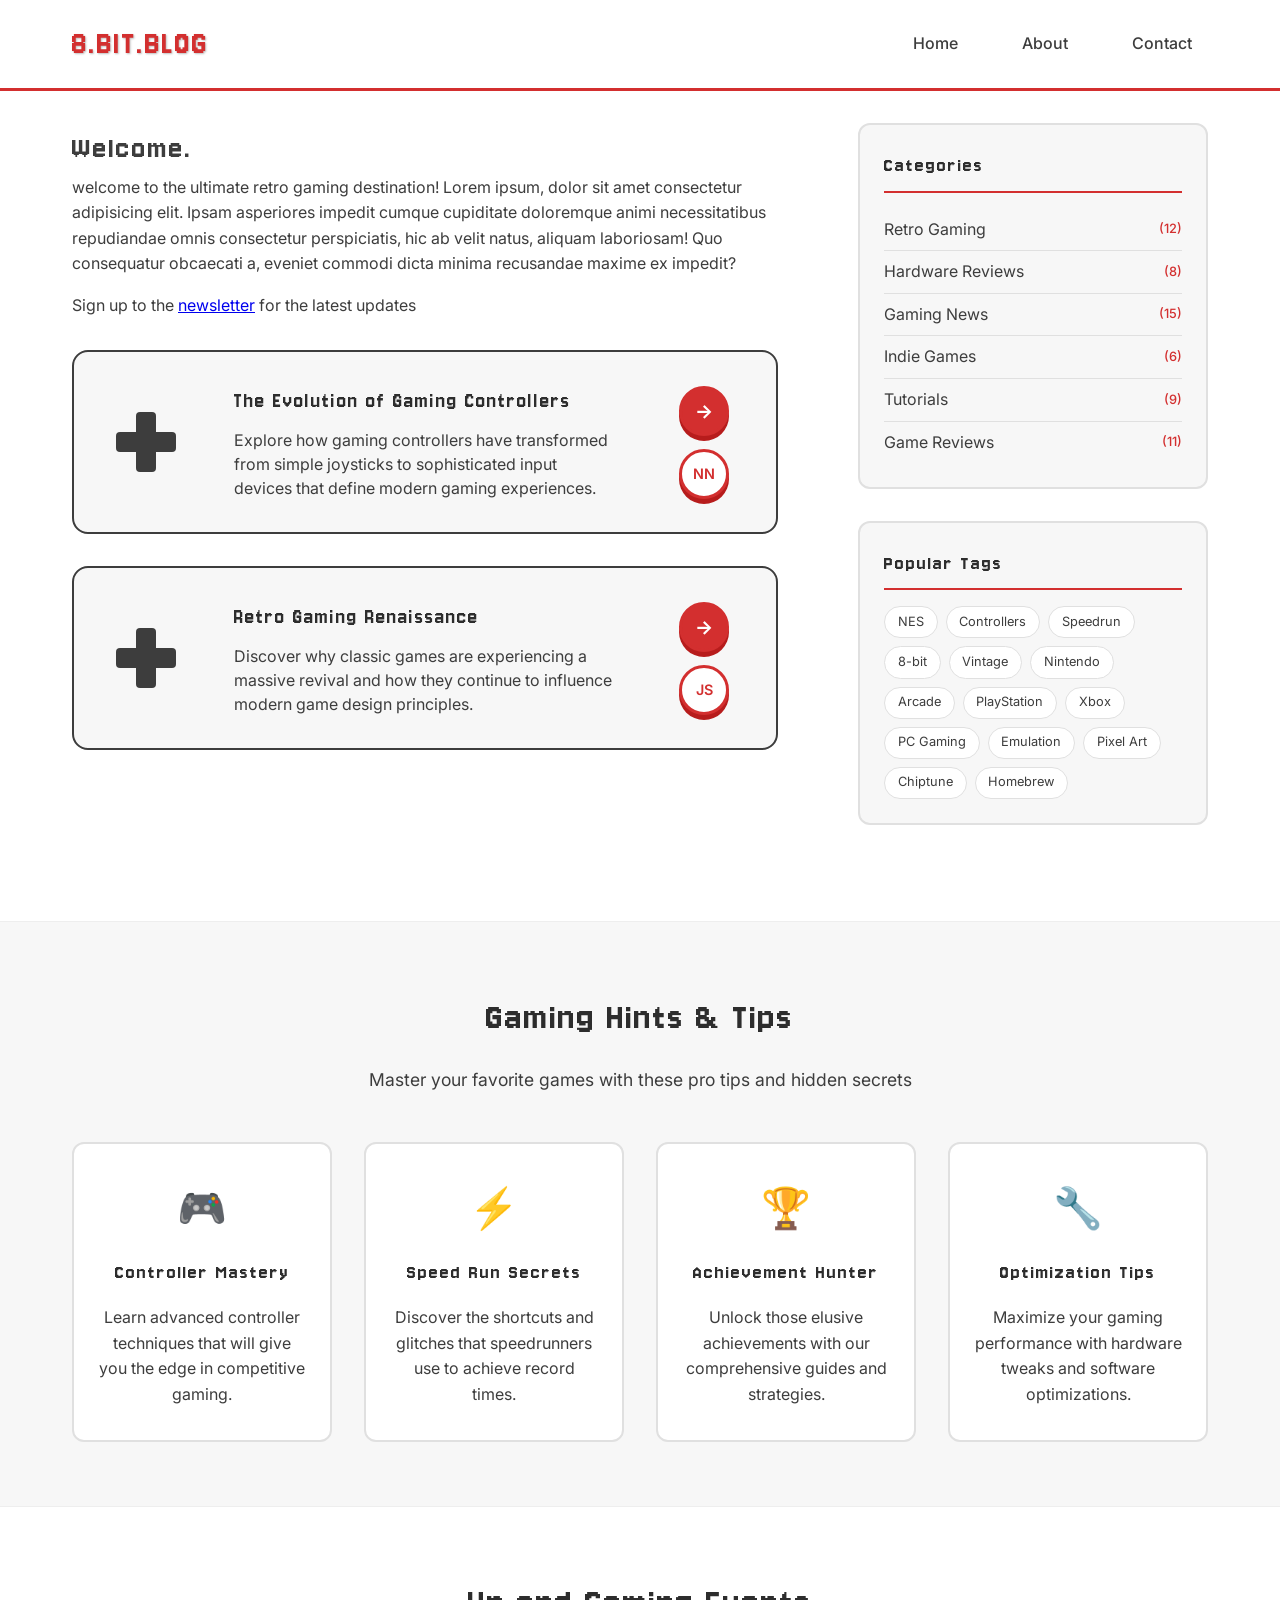
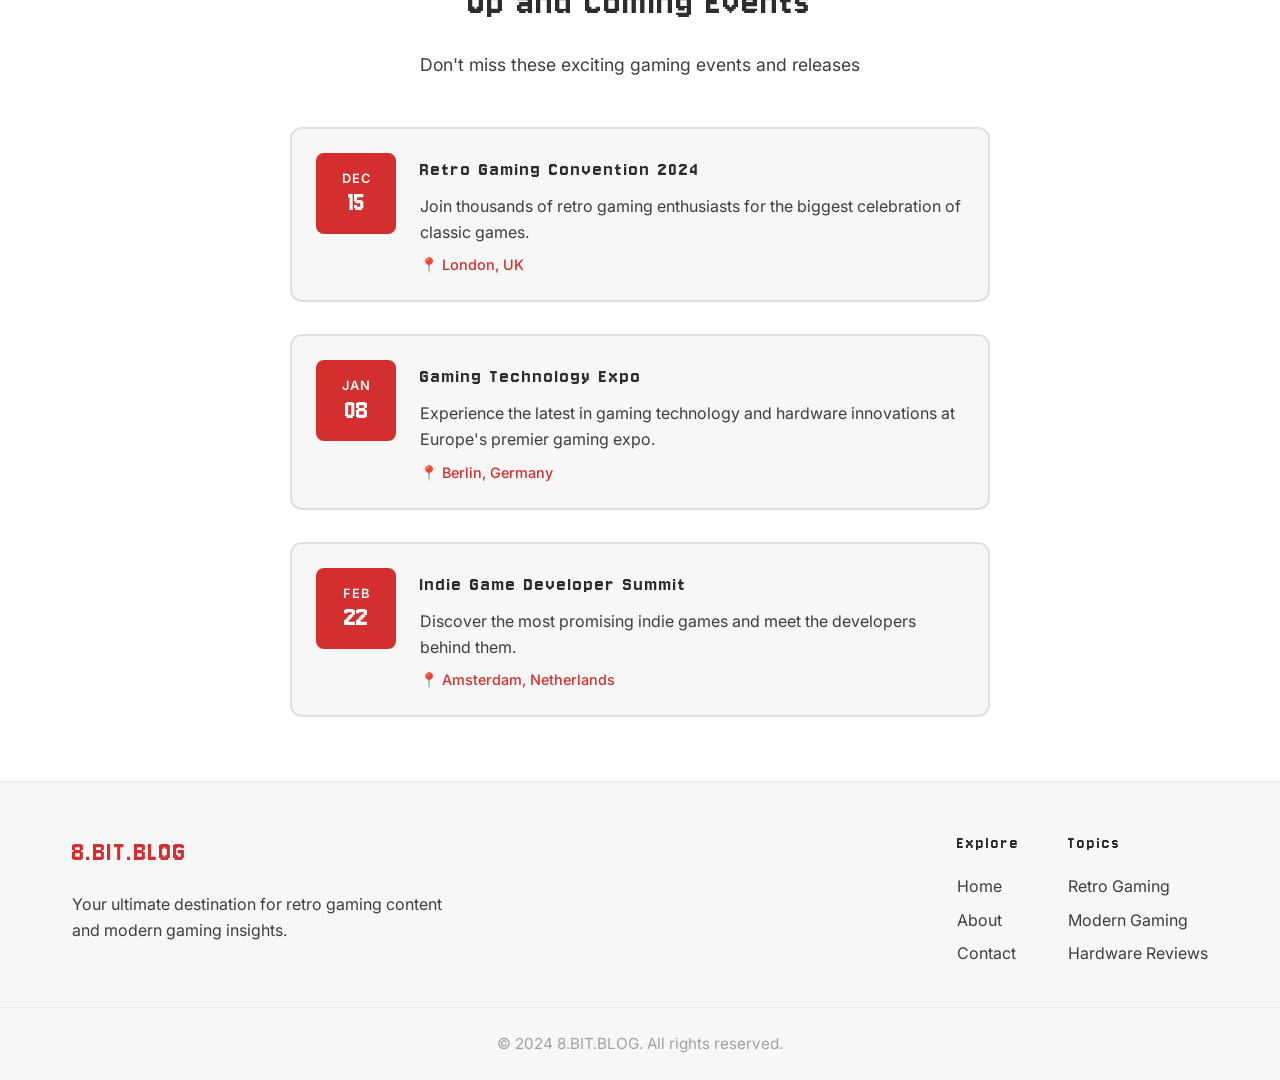
<file: index.html>
<html lang="en">
  <head>
    <meta charset="UTF-8" />
    <meta name="viewport" content="width=device-width, initial-scale=1.0" />
    <title>8.BIT.BLOG - Nostalgic Gaming Experience</title>
    <link rel="stylesheet" href="assets/styles.css" />
  </head>
  <body>
    <nav class="navbar">
      <div class="nav-container">
        <a href="index.html" class="nav-logo">8.BIT.BLOG</a>
        <ul class="nav-links">
          <li><a href="index.html">Home</a></li>
          <li><a href="about.html">About</a></li>
          <li><a href="contact.html">Contact</a></li>
        </ul>
      </div>
    </nav>

    <div class="content">
      <div class="main-layout">
        <!-- Left Column - Blog Content -->
        <div class="blog-section">
          <h1>Welcome.</h1>
          <p>
            welcome to the ultimate retro gaming destination! Lorem ipsum, dolor
            sit amet consectetur adipisicing elit. Ipsam asperiores impedit
            cumque cupiditate doloremque animi necessitatibus repudiandae omnis
            consectetur perspiciatis, hic ab velit natus, aliquam laboriosam!
            Quo consequatur obcaecati a, eveniet commodi dicta minima recusandae
            maxime ex impedit?
          </p>
          <p>
            Sign up to the <a href="/about.html">newsletter</a> for the latest
            updates
          </p>

          <!-- NES Gamepad Card Template -->
          <div class="gamepad-card">
            <div class="card-left">
              <div class="dpad">
                <div class="dpad-vertical"></div>
                <div class="dpad-horizontal"></div>
              </div>
            </div>

            <div class="card-content">
              <h3>The Evolution of Gaming Controllers</h3>
              <p>
                Explore how gaming controllers have transformed from simple
                joysticks to sophisticated input devices that define modern
                gaming experiences.
              </p>
            </div>

            <div class="card-right">
              <div class="action-buttons">
                <button class="action-btn read-more" title="Read More">
                  <span class="arrow">→</span>
                </button>
                <button class="action-btn author-btn" title="Author">
                  <span class="initials">NN</span>
                </button>
              </div>
            </div>
          </div>

          <!-- Second Card -->
          <div class="gamepad-card">
            <div class="card-left">
              <div class="dpad">
                <div class="dpad-vertical"></div>
                <div class="dpad-horizontal"></div>
              </div>
            </div>

            <div class="card-content">
              <h3>Retro Gaming Renaissance</h3>
              <p>
                Discover why classic games are experiencing a massive revival
                and how they continue to influence modern game design
                principles.
              </p>
            </div>

            <div class="card-right">
              <div class="action-buttons">
                <button class="action-btn read-more" title="Read More">
                  <span class="arrow">→</span>
                </button>
                <button class="action-btn author-btn" title="Author">
                  <span class="initials">JS</span>
                </button>
              </div>
            </div>
          </div>
        </div>
        <!-- End of Left Column -->

        <!-- Right Column - Tags and Categories -->
        <div class="sidebar-section">
          <!-- Categories -->
          <div class="sidebar-widget">
            <h3>Categories</h3>
            <ul class="category-list">
              <li>
                <a href="#" class="category-item"
                  >Retro Gaming <span class="count">(12)</span></a
                >
              </li>
              <li>
                <a href="#" class="category-item"
                  >Hardware Reviews <span class="count">(8)</span></a
                >
              </li>
              <li>
                <a href="#" class="category-item"
                  >Gaming News <span class="count">(15)</span></a
                >
              </li>
              <li>
                <a href="#" class="category-item"
                  >Indie Games <span class="count">(6)</span></a
                >
              </li>
              <li>
                <a href="#" class="category-item"
                  >Tutorials <span class="count">(9)</span></a
                >
              </li>
              <li>
                <a href="#" class="category-item"
                  >Game Reviews <span class="count">(11)</span></a
                >
              </li>
            </ul>
          </div>

          <!-- Tags -->
          <div class="sidebar-widget">
            <h3>Popular Tags</h3>
            <div class="tag-cloud">
              <a href="#" class="tag">NES</a>
              <a href="#" class="tag">Controllers</a>
              <a href="#" class="tag">Speedrun</a>
              <a href="#" class="tag">8-bit</a>
              <a href="#" class="tag">Vintage</a>
              <a href="#" class="tag">Nintendo</a>
              <a href="#" class="tag">Arcade</a>
              <a href="#" class="tag">PlayStation</a>
              <a href="#" class="tag">Xbox</a>
              <a href="#" class="tag">PC Gaming</a>
              <a href="#" class="tag">Emulation</a>
              <a href="#" class="tag">Pixel Art</a>
              <a href="#" class="tag">Chiptune</a>
              <a href="#" class="tag">Homebrew</a>
            </div>
          </div>
        </div>
      </div>
    </div>

    <!-- Gaming Hints Section - Full Width -->
    <div class="hints-section">
      <div class="hints-container">
        <h2>Gaming Hints & Tips</h2>
        <p class="hints-subtitle">
          Master your favorite games with these pro tips and hidden secrets
        </p>

        <div class="hints-grid">
          <div class="hint-card">
            <div class="hint-icon">🎮</div>
            <h3>Controller Mastery</h3>
            <p>
              Learn advanced controller techniques that will give you the edge
              in competitive gaming.
            </p>
          </div>

          <div class="hint-card">
            <div class="hint-icon">⚡</div>
            <h3>Speed Run Secrets</h3>
            <p>
              Discover the shortcuts and glitches that speedrunners use to
              achieve record times.
            </p>
          </div>

          <div class="hint-card">
            <div class="hint-icon">🏆</div>
            <h3>Achievement Hunter</h3>
            <p>
              Unlock those elusive achievements with our comprehensive guides
              and strategies.
            </p>
          </div>

          <div class="hint-card">
            <div class="hint-icon">🔧</div>
            <h3>Optimization Tips</h3>
            <p>
              Maximize your gaming performance with hardware tweaks and software
              optimizations.
            </p>
          </div>
        </div>
      </div>
    </div>

    <!-- Up and Coming Events Section -->
    <div class="events-section">
      <div class="events-container">
        <h2>Up and Coming Events</h2>
        <p class="events-subtitle">
          Don't miss these exciting gaming events and releases
        </p>

        <div class="events-timeline">
          <div class="event-item">
            <div class="event-date">
              <span class="month">DEC</span>
              <span class="day">15</span>
            </div>
            <div class="event-content">
              <h3>Retro Gaming Convention 2024</h3>
              <p>
                Join thousands of retro gaming enthusiasts for the biggest
                celebration of classic games.
              </p>
              <span class="event-location">📍 London, UK</span>
            </div>
          </div>

          <div class="event-item">
            <div class="event-date">
              <span class="month">JAN</span>
              <span class="day">08</span>
            </div>
            <div class="event-content">
              <h3>Gaming Technology Expo</h3>
              <p>
                Experience the latest in gaming technology and hardware
                innovations at Europe's premier gaming expo.
              </p>
              <span class="event-location">📍 Berlin, Germany</span>
            </div>
          </div>

          <div class="event-item">
            <div class="event-date">
              <span class="month">FEB</span>
              <span class="day">22</span>
            </div>
            <div class="event-content">
              <h3>Indie Game Developer Summit</h3>
              <p>
                Discover the most promising indie games and meet the developers
                behind them.
              </p>
              <span class="event-location">📍 Amsterdam, Netherlands</span>
            </div>
          </div>
        </div>
      </div>
    </div>

    <footer class="footer">
      <div class="footer-container">
        <div class="footer-brand">
          <h3>8.BIT.BLOG</h3>
          <p>
            Your ultimate destination for retro gaming content and modern gaming
            insights.
          </p>
        </div>

        <div class="footer-links">
          <div class="footer-section">
            <h4>Explore</h4>
            <ul>
              <li><a href="index01.html">Home</a></li>
              <li><a href="about01.html">About</a></li>
              <li><a href="contact.html">Contact</a></li>
            </ul>
          </div>

          <div class="footer-section">
            <h4>Topics</h4>
            <ul>
              <li><a href="#">Retro Gaming</a></li>
              <li><a href="#">Modern Gaming</a></li>
              <li><a href="#">Hardware Reviews</a></li>
            </ul>
          </div>
        </div>
      </div>

      <div class="footer-bottom">
        <p>&copy; 2024 8.BIT.BLOG. All rights reserved.</p>
      </div>
    </footer>
  </body>
</html>
</file>
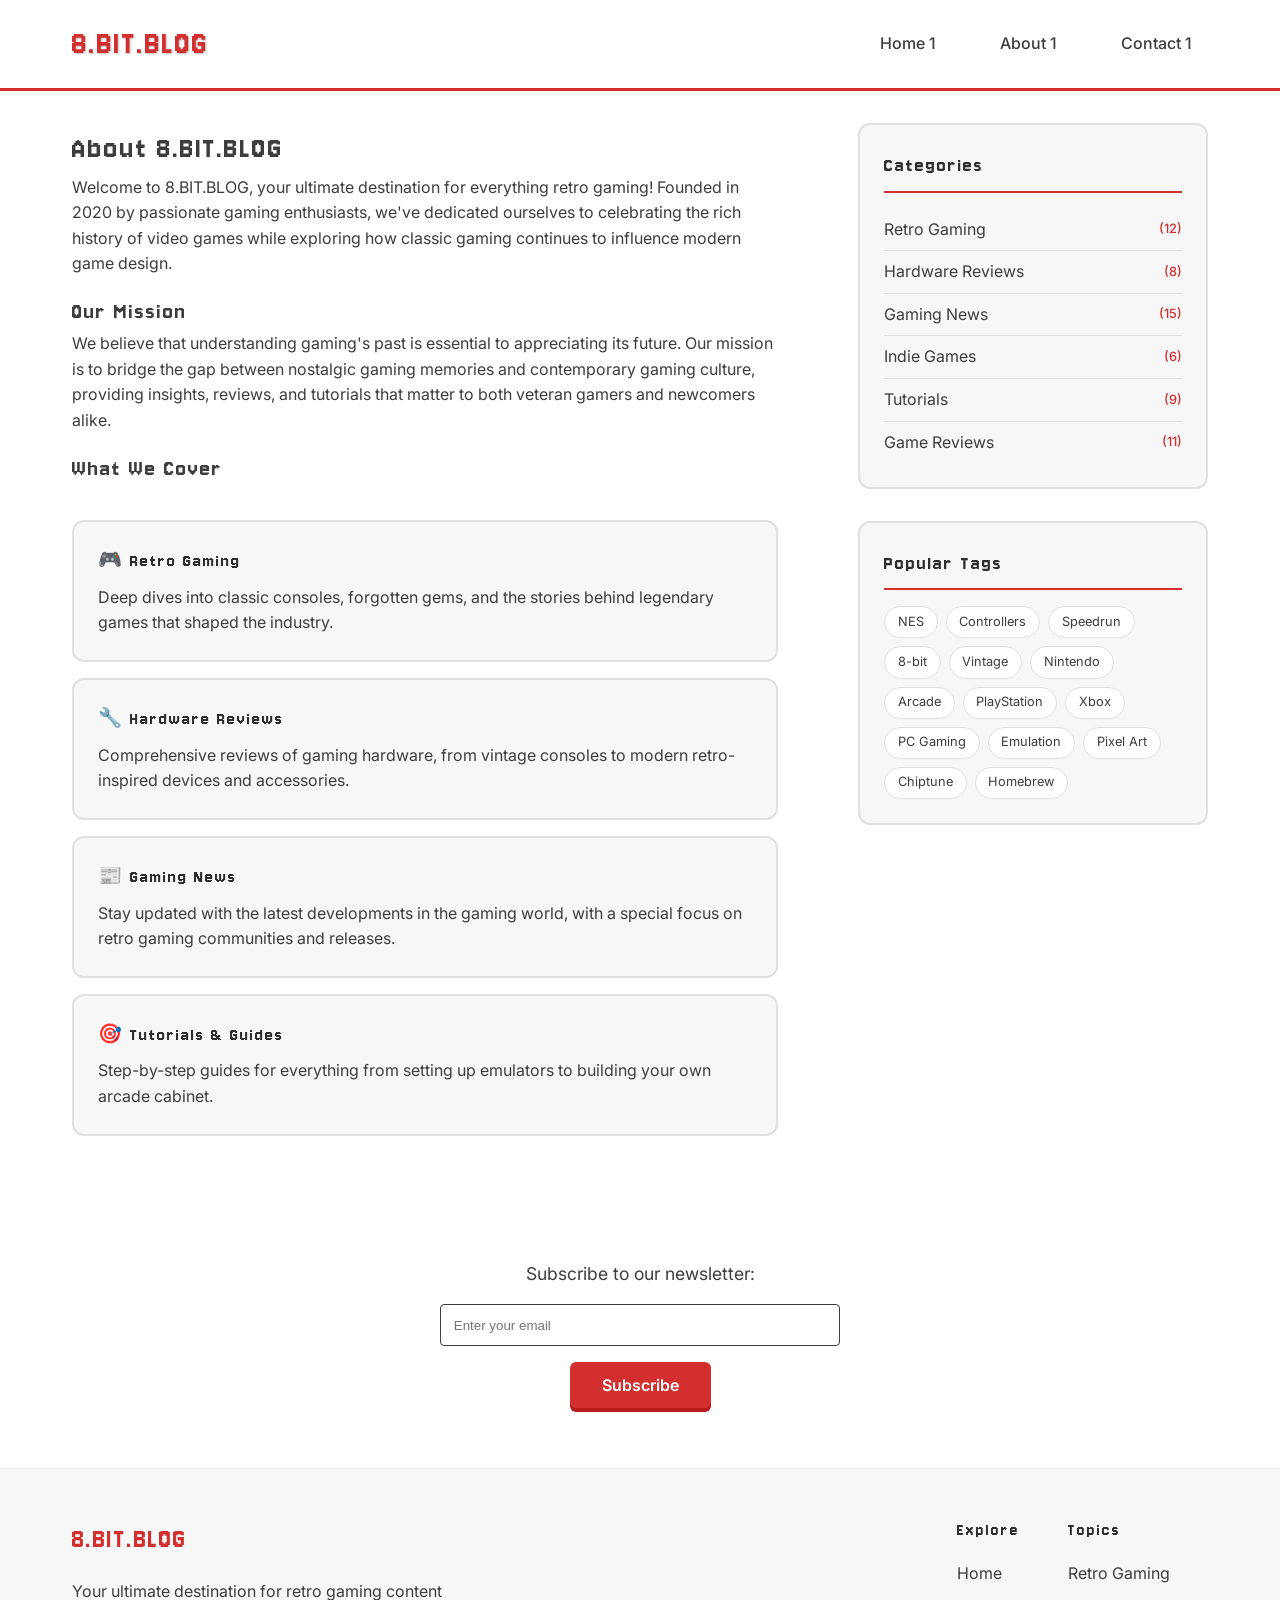
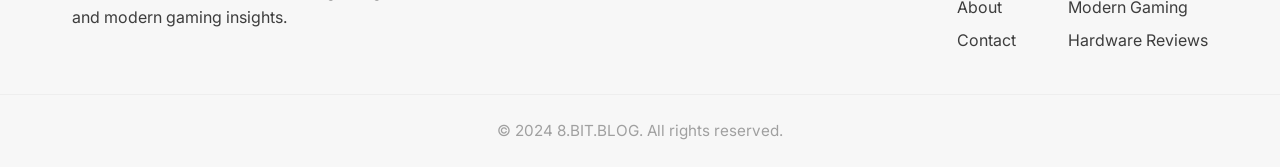
<file: about.html>
<html lang="en">
  <head>
    <meta charset="UTF-8" />
    <meta name="viewport" content="width=device-width, initial-scale=1.0" />
    <title>About - 8.BIT.BLOG</title>
    <link rel="stylesheet" href="assets/styles.css" />
  </head>
  <body>
    <nav class="navbar">
      <div class="nav-container">
        <a href="index.html" class="nav-logo">8.BIT.BLOG</a>
        <ul class="nav-links">
          <li><a href="index.html">Home 1</a></li>
          <li><a href="about.html">About 1</a></li>
          <li><a href="contact.html">Contact 1</a></li>
        </ul>
      </div>
    </nav>

    <div class="content">
      <div class="main-layout">
        <!-- Left Column - About Content -->
        <div class="blog-section">
          <h1>About 8.BIT.BLOG</h1>
          <p>
            Welcome to 8.BIT.BLOG, your ultimate destination for everything
            retro gaming! Founded in 2020 by passionate gaming enthusiasts,
            we've dedicated ourselves to celebrating the rich history of video
            games while exploring how classic gaming continues to influence
            modern game design.
          </p>

          <h2>Our Mission</h2>
          <p>
            We believe that understanding gaming's past is essential to
            appreciating its future. Our mission is to bridge the gap between
            nostalgic gaming memories and contemporary gaming culture, providing
            insights, reviews, and tutorials that matter to both veteran gamers
            and newcomers alike.
          </p>

          <h2>What We Cover</h2>
          <div class="about-topics">
            <div class="topic-item">
              <h3>🎮 Retro Gaming</h3>
              <p>
                Deep dives into classic consoles, forgotten gems, and the
                stories behind legendary games that shaped the industry.
              </p>
            </div>

            <div class="topic-item">
              <h3>🔧 Hardware Reviews</h3>
              <p>
                Comprehensive reviews of gaming hardware, from vintage consoles
                to modern retro-inspired devices and accessories.
              </p>
            </div>

            <div class="topic-item">
              <h3>📰 Gaming News</h3>
              <p>
                Stay updated with the latest developments in the gaming world,
                with a special focus on retro gaming communities and releases.
              </p>
            </div>

            <div class="topic-item">
              <h3>🎯 Tutorials & Guides</h3>
              <p>
                Step-by-step guides for everything from setting up emulators to
                building your own arcade cabinet.
              </p>
            </div>
          </div>
        </div>

        <!-- Right Column - Sidebar -->
        <div class="sidebar-section">
          <!-- Categories -->
          <div class="sidebar-widget">
            <h3>Categories</h3>
            <ul class="category-list">
              <li>
                <a href="#" class="category-item"
                  >Retro Gaming <span class="count">(12)</span></a
                >
              </li>
              <li>
                <a href="#" class="category-item"
                  >Hardware Reviews <span class="count">(8)</span></a
                >
              </li>
              <li>
                <a href="#" class="category-item"
                  >Gaming News <span class="count">(15)</span></a
                >
              </li>
              <li>
                <a href="#" class="category-item"
                  >Indie Games <span class="count">(6)</span></a
                >
              </li>
              <li>
                <a href="#" class="category-item"
                  >Tutorials <span class="count">(9)</span></a
                >
              </li>
              <li>
                <a href="#" class="category-item"
                  >Game Reviews <span class="count">(11)</span></a
                >
              </li>
            </ul>
          </div>

          <!-- Tags -->
          <div class="sidebar-widget">
            <h3>Popular Tags</h3>
            <div class="tag-cloud">
              <a href="#" class="tag">NES</a>
              <a href="#" class="tag">Controllers</a>
              <a href="#" class="tag">Speedrun</a>
              <a href="#" class="tag">8-bit</a>
              <a href="#" class="tag">Vintage</a>
              <a href="#" class="tag">Nintendo</a>
              <a href="#" class="tag">Arcade</a>
              <a href="#" class="tag">PlayStation</a>
              <a href="#" class="tag">Xbox</a>
              <a href="#" class="tag">PC Gaming</a>
              <a href="#" class="tag">Emulation</a>
              <a href="#" class="tag">Pixel Art</a>
              <a href="#" class="tag">Chiptune</a>
              <a href="#" class="tag">Homebrew</a>
            </div>
          </div>
        </div>
      </div>
    </div>

    <section class="newsletter">
      <form action="">
        <label for="email">Subscribe to our newsletter:</label>
        <input
          type="email"
          id="email"
          placeholder="Enter your email"
          name="email"
          required
        />
        <button type="submit">Subscribe</button>
      </form>
    </section>

    <footer class="footer">
      <div class="footer-container">
        <div class="footer-brand">
          <h3>8.BIT.BLOG</h3>
          <p>
            Your ultimate destination for retro gaming content and modern gaming
            insights.
          </p>
        </div>

        <div class="footer-links">
          <div class="footer-section">
            <h4>Explore</h4>
            <ul>
              <li><a href="index.html">Home</a></li>
              <li><a href="about.html">About</a></li>
              <li><a href="contact.html">Contact</a></li>
            </ul>
          </div>

          <div class="footer-section">
            <h4>Topics</h4>
            <ul>
              <li><a href="#">Retro Gaming</a></li>
              <li><a href="#">Modern Gaming</a></li>
              <li><a href="#">Hardware Reviews</a></li>
            </ul>
          </div>
        </div>
      </div>

      <div class="footer-bottom">
        <p>&copy; 2024 8.BIT.BLOG. All rights reserved.</p>
      </div>
    </footer>
  </body>
</html>
</file>
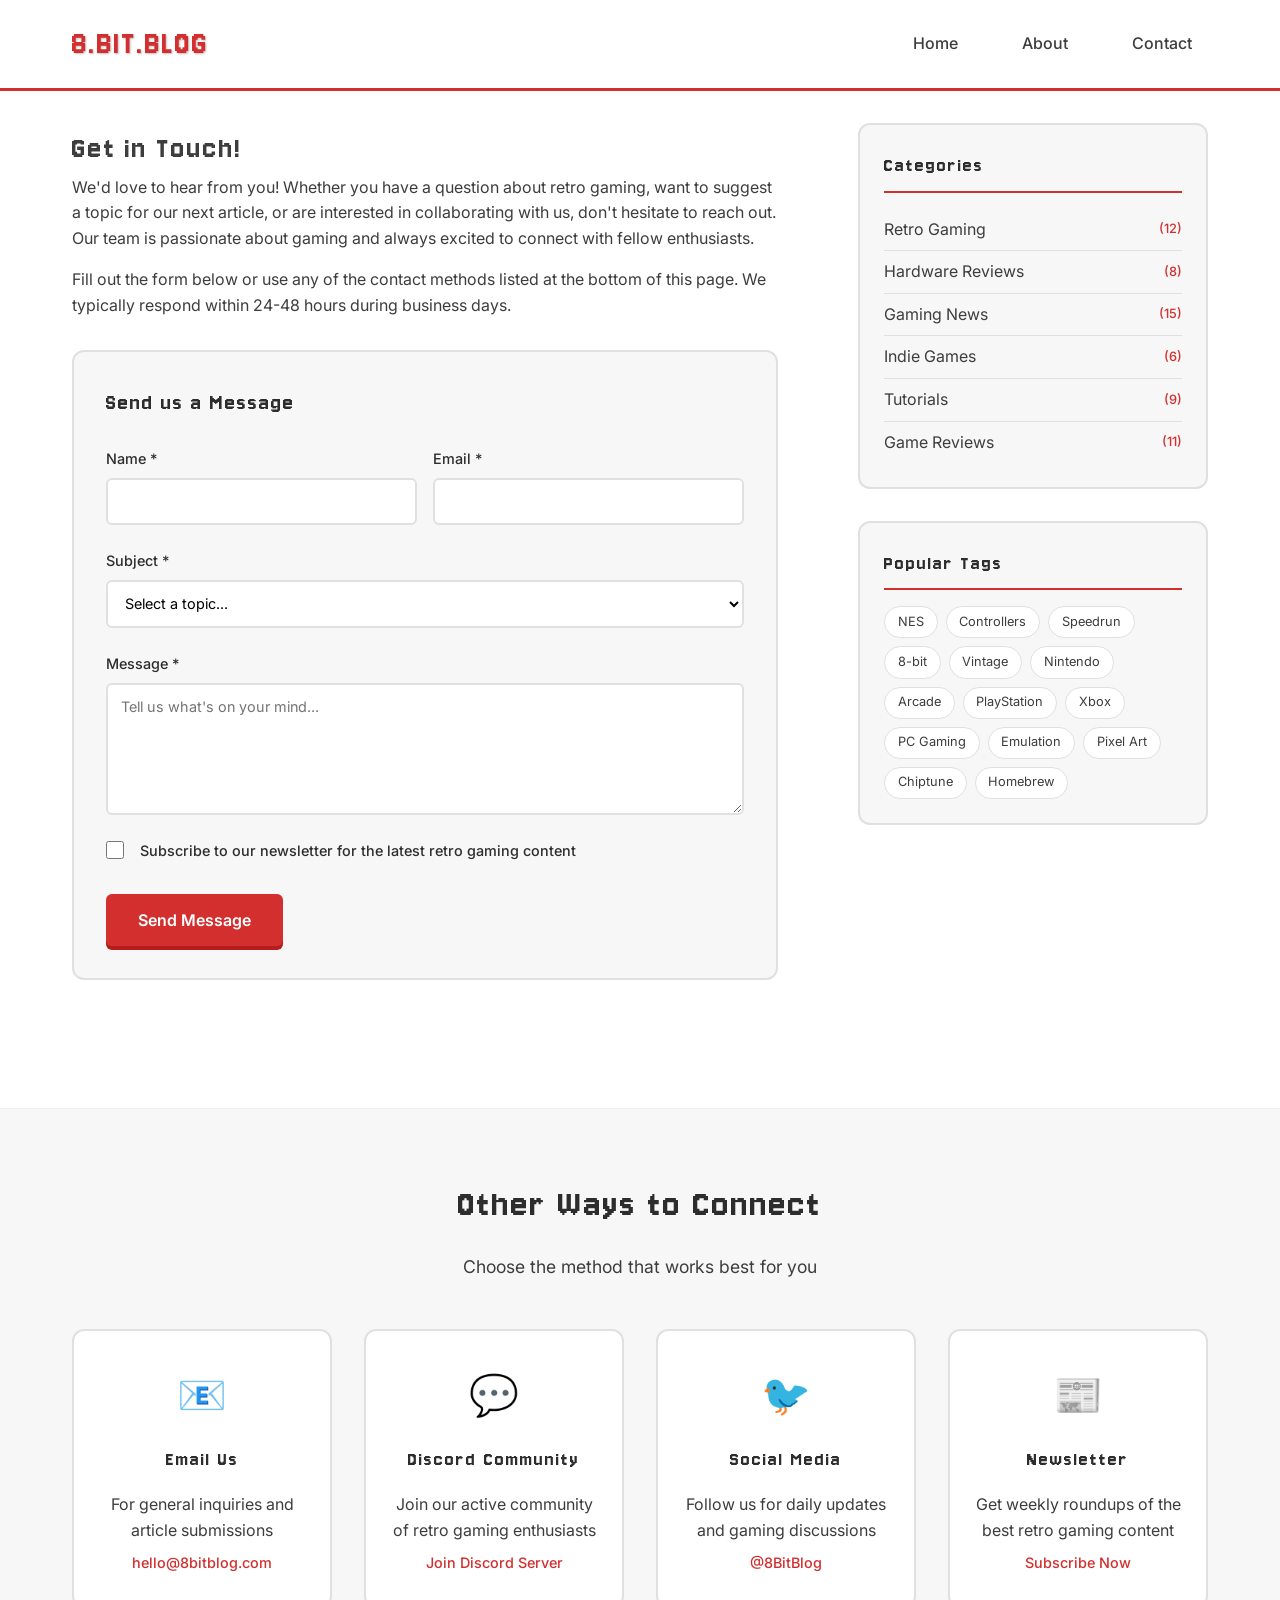
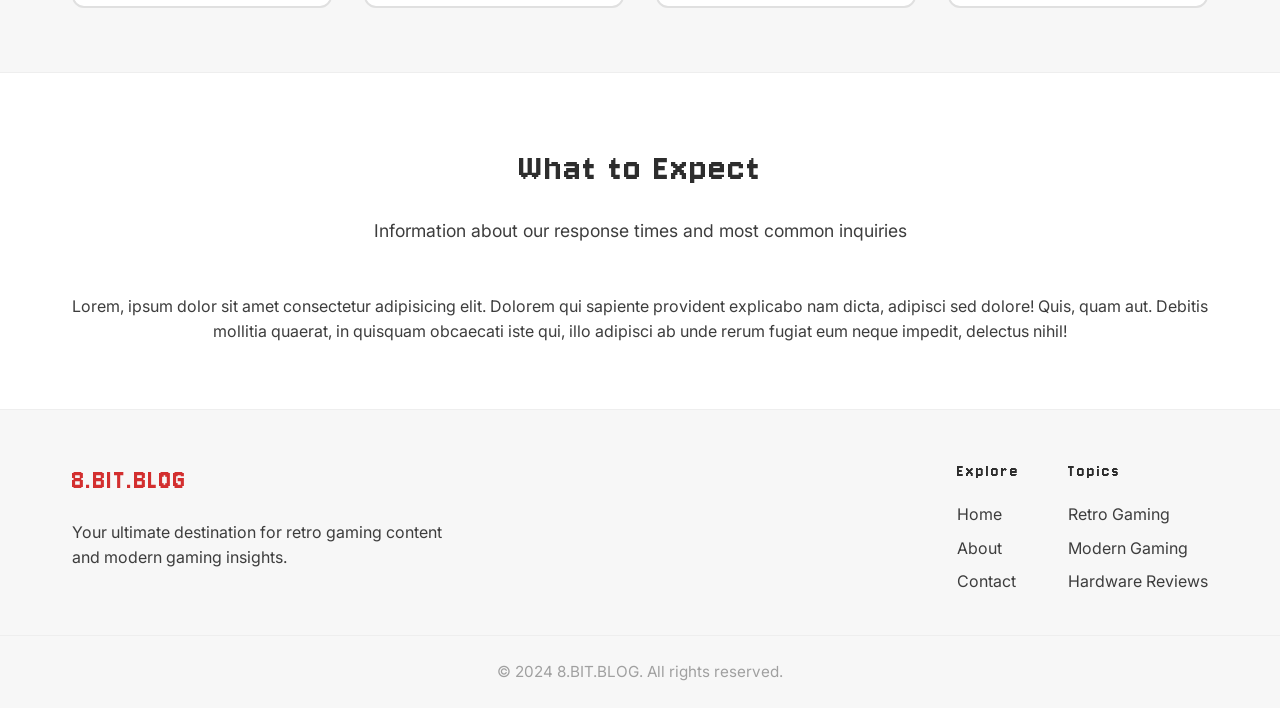
<file: contact.html>
<html lang="en">
  <head>
    <meta charset="UTF-8" />
    <meta name="viewport" content="width=device-width, initial-scale=1.0" />
    <title>Contact - 8.BIT.BLOG</title>
    <link rel="stylesheet" href="assets/styles.css" />
  </head>
  <body>
    <nav class="navbar">
      <div class="nav-container">
        <a href="index.html" class="nav-logo">8.BIT.BLOG</a>
        <ul class="nav-links">
          <li><a href="index.html">Home</a></li>
          <li><a href="about.html">About</a></li>
          <li><a href="contact.html">Contact</a></li>
        </ul>
      </div>
    </nav>

    <div class="content">
      <div class="main-layout">
        <!-- Left Column - Contact Content -->
        <div class="blog-section">
          <h1>Get in Touch!</h1>
          <p>
            We'd love to hear from you! Whether you have a question about retro
            gaming, want to suggest a topic for our next article, or are
            interested in collaborating with us, don't hesitate to reach out.
            Our team is passionate about gaming and always excited to connect
            with fellow enthusiasts.
          </p>
          <p>
            Fill out the form below or use any of the contact methods listed at
            the bottom of this page. We typically respond within 24-48 hours
            during business days.
          </p>

          <!-- Contact Form Section -->
          <div class="contact-form-section">
            <h2>Send us a Message</h2>
            <form class="contact-form" action="#" method="POST">
              <div class="form-row">
                <div class="form-group">
                  <label for="name">Name *</label>
                  <input type="text" id="name" name="name" required />
                </div>
                <div class="form-group">
                  <label for="email">Email *</label>
                  <input type="email" id="email" name="email" required />
                </div>
              </div>

              <div class="form-group">
                <label for="subject">Subject *</label>
                <select id="subject" name="subject" required>
                  <option value="">Select a topic...</option>
                  <option value="general">General Inquiry</option>
                  <option value="article-suggestion">Article Suggestion</option>
                  <option value="collaboration">Collaboration</option>
                  <option value="hardware-review">
                    Hardware Review Request
                  </option>
                  <option value="technical-support">Technical Support</option>
                  <option value="feedback">Website Feedback</option>
                </select>
              </div>

              <div class="form-group">
                <label for="message">Message *</label>
                <textarea
                  id="message"
                  name="message"
                  rows="6"
                  placeholder="Tell us what's on your mind..."
                  required
                ></textarea>
              </div>

              <div class="form-group checkbox-group">
                <label class="checkbox-label">
                  <input type="checkbox" id="newsletter" name="newsletter" />
                  <span class="checkmark"></span>
                  Subscribe to our newsletter for the latest retro gaming
                  content
                </label>
              </div>

              <button type="submit" class="contact-submit-btn">
                Send Message
              </button>
            </form>
          </div>
        </div>

        <!-- Right Column - Sidebar -->
        <div class="sidebar-section">
          <!-- Categories -->
          <div class="sidebar-widget">
            <h3>Categories</h3>
            <ul class="category-list">
              <li>
                <a href="#" class="category-item"
                  >Retro Gaming <span class="count">(12)</span></a
                >
              </li>
              <li>
                <a href="#" class="category-item"
                  >Hardware Reviews <span class="count">(8)</span></a
                >
              </li>
              <li>
                <a href="#" class="category-item"
                  >Gaming News <span class="count">(15)</span></a
                >
              </li>
              <li>
                <a href="#" class="category-item"
                  >Indie Games <span class="count">(6)</span></a
                >
              </li>
              <li>
                <a href="#" class="category-item"
                  >Tutorials <span class="count">(9)</span></a
                >
              </li>
              <li>
                <a href="#" class="category-item"
                  >Game Reviews <span class="count">(11)</span></a
                >
              </li>
            </ul>
          </div>

          <!-- Tags -->
          <div class="sidebar-widget">
            <h3>Popular Tags</h3>
            <div class="tag-cloud">
              <a href="#" class="tag">NES</a>
              <a href="#" class="tag">Controllers</a>
              <a href="#" class="tag">Speedrun</a>
              <a href="#" class="tag">8-bit</a>
              <a href="#" class="tag">Vintage</a>
              <a href="#" class="tag">Nintendo</a>
              <a href="#" class="tag">Arcade</a>
              <a href="#" class="tag">PlayStation</a>
              <a href="#" class="tag">Xbox</a>
              <a href="#" class="tag">PC Gaming</a>
              <a href="#" class="tag">Emulation</a>
              <a href="#" class="tag">Pixel Art</a>
              <a href="#" class="tag">Chiptune</a>
              <a href="#" class="tag">Homebrew</a>
            </div>
          </div>
        </div>
      </div>
    </div>

    <!-- Contact Details Section - Full Width -->
    <div class="hints-section">
      <div class="hints-container">
        <h2>Other Ways to Connect</h2>
        <p class="hints-subtitle">Choose the method that works best for you</p>

        <div class="hints-grid">
          <div class="hint-card">
            <div class="hint-icon">📧</div>
            <h3>Email Us</h3>
            <p>For general inquiries and article submissions</p>
            <a href="mailto:hello@8bitblog.com" class="contact-link"
              >hello@8bitblog.com</a
            >
          </div>

          <div class="hint-card">
            <div class="hint-icon">💬</div>
            <h3>Discord Community</h3>
            <p>Join our active community of retro gaming enthusiasts</p>
            <a href="#" class="contact-link">Join Discord Server</a>
          </div>

          <div class="hint-card">
            <div class="hint-icon">🐦</div>
            <h3>Social Media</h3>
            <p>Follow us for daily updates and gaming discussions</p>
            <a href="#" class="contact-link">@8BitBlog</a>
          </div>

          <div class="hint-card">
            <div class="hint-icon">📰</div>
            <h3>Newsletter</h3>
            <p>Get weekly roundups of the best retro gaming content</p>
            <a href="#" class="contact-link">Subscribe Now</a>
          </div>
        </div>
      </div>
    </div>

    <!-- Response Times & FAQ Section -->
    <div class="events-section">
      <div class="events-container">
        <h2>What to Expect</h2>
        <p class="events-subtitle">
          Information about our response times and most common inquiries
        </p>
        <p>
          Lorem, ipsum dolor sit amet consectetur adipisicing elit. Dolorem qui
          sapiente provident explicabo nam dicta, adipisci sed dolore! Quis,
          quam aut. Debitis mollitia quaerat, in quisquam obcaecati iste qui,
          illo adipisci ab unde rerum fugiat eum neque impedit, delectus nihil!
        </p>
      </div>
    </div>

    <footer class="footer">
      <div class="footer-container">
        <div class="footer-brand">
          <h3>8.BIT.BLOG</h3>
          <p>
            Your ultimate destination for retro gaming content and modern gaming
            insights.
          </p>
        </div>

        <div class="footer-links">
          <div class="footer-section">
            <h4>Explore</h4>
            <ul>
              <li><a href="index.html">Home</a></li>
              <li><a href="about.html">About</a></li>
              <li><a href="contact.html">Contact</a></li>
            </ul>
          </div>

          <div class="footer-section">
            <h4>Topics</h4>
            <ul>
              <li><a href="#">Retro Gaming</a></li>
              <li><a href="#">Modern Gaming</a></li>
              <li><a href="#">Hardware Reviews</a></li>
            </ul>
          </div>
        </div>
      </div>

      <div class="footer-bottom">
        <p>&copy; 2024 8.BIT.BLOG. All rights reserved.</p>
      </div>
    </footer>
  </body>
</html>
</file>
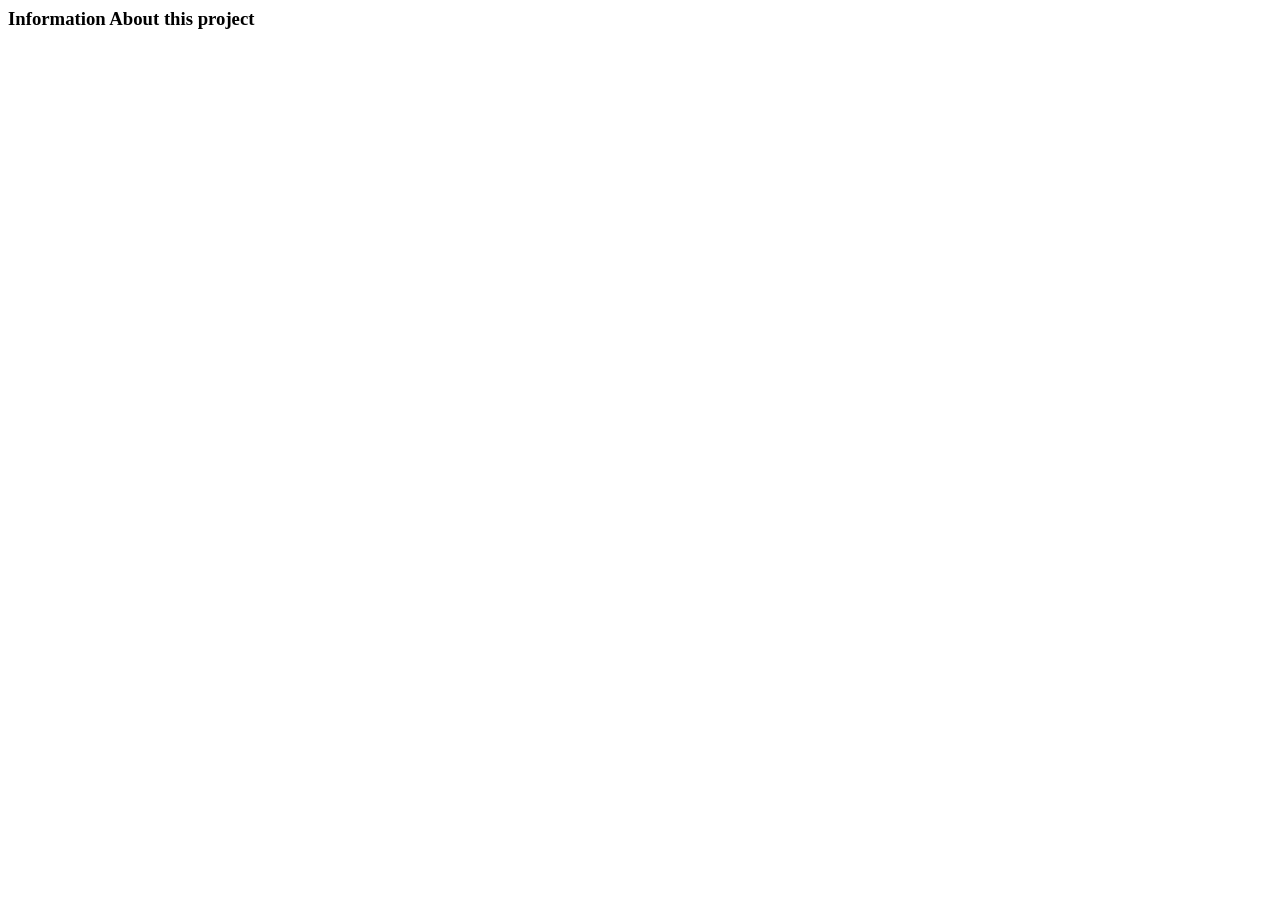
<file: info.html>
<html lang="en">
  <head>
    <meta charset="UTF-8" />
    <meta name="viewport" content="width=device-width, initial-scale=1.0" />
    <title>Document</title>
  </head>
  <body>
    <h3>Information About this project</h3>
  </body>
</html>
</file>
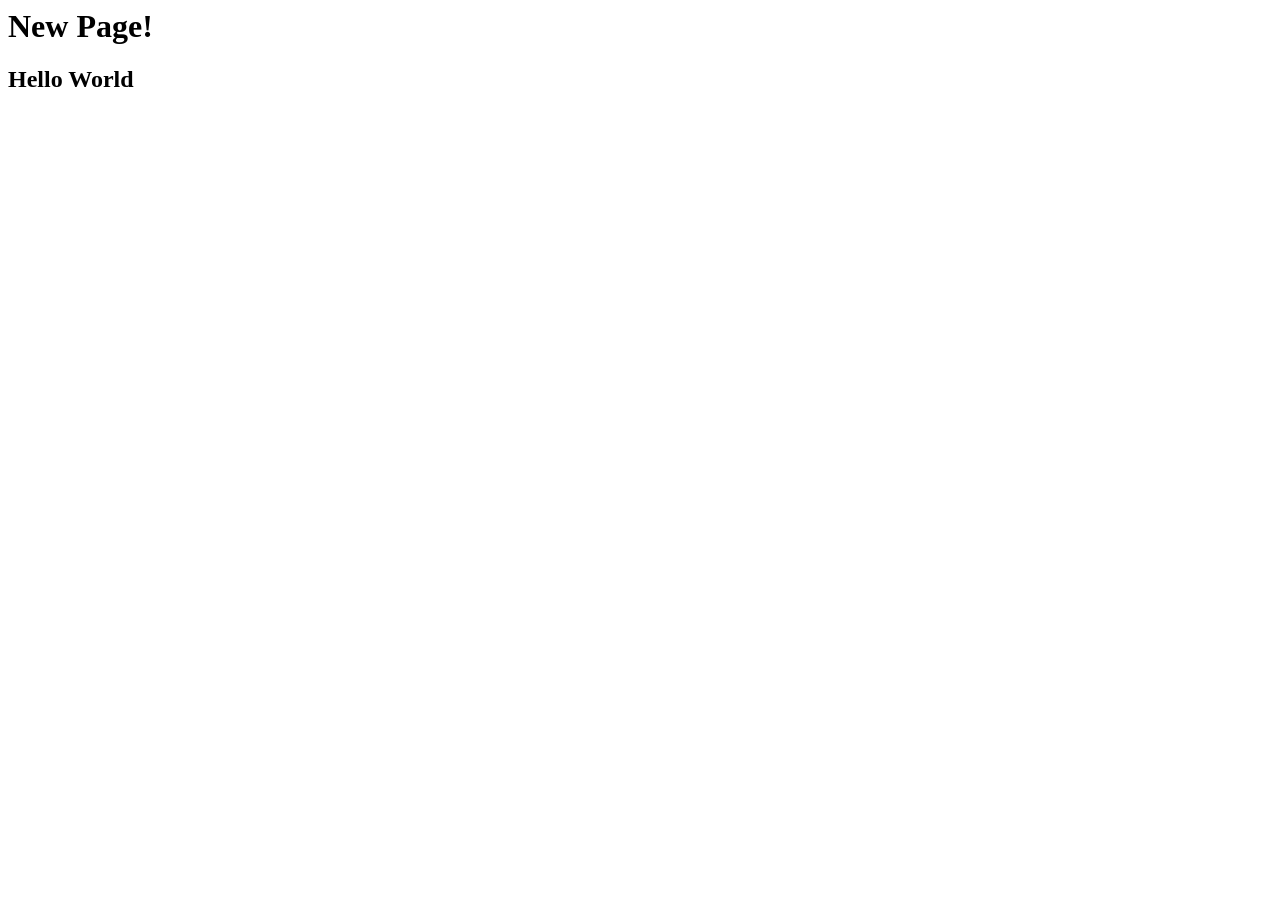
<file: new.html>
<html lang="en">
  <head>
    <meta charset="UTF-8" />
    <meta name="viewport" content="width=device-width, initial-scale=1.0" />
    <title>New</title>
  </head>
  <body>
    <h1>New Page!</h1>
    <h2>Hello World</h2>
  </body>
</html>
</file>
<file: assets/styles.css>
/* Import fonts from Google Fonts */
@import url("https://fonts.googleapis.com/css2?family=Jersey+10&family=Inter:wght@300;400;500;600&display=swap");

/* Retro Gaming Color Scheme - Inspired by classic NES gamepad */
:root {
  --retro-dark: #2d2d2d;
  --retro-grey: #3d3d3d;
  --retro-light: #f7f7f7;
  --retro-red: #d32f2f;
  --retro-white: #ffffff;
  --retro-shadow: rgba(42, 42, 42, 0.3);
  --retro-letter-spacing: 2px;
}

/* Global styles */
* {
  margin: 0;
  padding: 0;
  box-sizing: border-box;
}
body {
  font-family: "Inter", sans-serif;
  background: var(--retro-white);
  min-height: 100vh;
  color: var(--retro-grey);
  line-height: 1.6;
}
/* Headings */
h1,
h2,
h3,
h4,
h5,
h6 {
  font-weight: normal;
  font-family: "Jersey 10", cursive;
  letter-spacing: var(--retro-letter-spacing);
}

/* Navbar styling */
.navbar {
  background: var(--retro-white);
  border-bottom: 3px solid var(--retro-red);
}

.nav-container {
  max-width: 1200px;
  margin: 0 auto;
  display: flex;
  justify-content: space-between;
  align-items: center;
  padding: 1rem 2rem;
}

.nav-logo {
  font-size: 2.2rem;
  color: var(--retro-red);
  text-decoration: none;
  text-shadow: 1px 1px 2px var(--retro-shadow);
  font-weight: normal;
  font-family: "Jersey 10", cursive;
  letter-spacing: var(--retro-letter-spacing);
}

.nav-links {
  display: flex;
  list-style: none;
  gap: 2rem;
}

.nav-links a {
  color: var(--retro-grey);
  text-decoration: none;
  font-family: "Inter", sans-serif;
  font-weight: 500;
  padding: 0.5rem 1rem;
  transition: all 0.1s ease;
}

.nav-links a:hover {
  color: var(--retro-red);
}

/* Main title styling */
.main-title {
  text-align: center;
  padding: 3rem 2rem;
  background: rgba(255, 255, 255, 0.1);
  margin: 2rem auto;
  max-width: 800px;
  border-radius: 12px;
  border: 3px solid var(--retro-dark);
  box-shadow: 0 8px 16px var(--retro-shadow);
}

.main-title h1 {
  font-size: 3.5rem;
  color: var(--retro-white);
  text-shadow: 3px 3px 0px var(--retro-red);
  margin-bottom: 1rem;
  font-family: "Jersey 10", cursive;
  letter-spacing: 2px;
}

.main-title .subtitle {
  font-size: 1.2rem;
  color: var(--retro-light);
  font-weight: 500;
  text-transform: uppercase;
  letter-spacing: 1px;
}

/* Content area styling */
.content {
  max-width: 1200px;
  margin: 0 auto;
  padding: 2rem;
}

.content p {
  font-family: "Inter", sans-serif;
  font-weight: 400;
  margin-bottom: 1rem;
}

/* Main Layout - Two Column */
.main-layout {
  display: grid;
  grid-template-columns: 1fr 350px;
  gap: 5rem;
  align-items: start;
}

.blog-section {
  min-width: 0; /* Prevents grid overflow */
}

/* Sidebar Section */
.sidebar-section {
  display: flex;
  flex-direction: column;
  gap: 2rem;
}

.sidebar-widget {
  background: var(--retro-light);
  border: 2px solid #e0e0e0;
  border-radius: 12px;
  padding: 1.5rem;
}

.sidebar-widget h3 {
  color: var(--retro-dark);
  margin-bottom: 1rem;
  font-size: 1.3rem;
  border-bottom: 2px solid var(--retro-red);
  padding-bottom: 0.5rem;
}

/* Categories */
.category-list {
  list-style: none;
  padding: 0;
  margin: 0;
}

.category-list li {
  border-bottom: 1px solid #e0e0e0;
  padding: 0.5rem 0;
}

.category-list li:last-child {
  border-bottom: none;
}

.category-item {
  font-family: "Inter", sans-serif;
  color: var(--retro-grey);
  text-decoration: none;
  display: flex;
  justify-content: space-between;
  align-items: center;
  transition: color 0.2s ease;
}

.category-item:hover {
  color: var(--retro-red);
}

.count {
  font-size: 0.8rem;
  color: var(--retro-red);
  font-weight: 500;
}

/* Tag Cloud */
.tag-cloud {
  display: flex;
  flex-wrap: wrap;
  gap: 0.5rem;
}

.tag {
  font-family: "Inter", sans-serif;
  background: var(--retro-white);
  color: var(--retro-grey);
  padding: 0.3rem 0.8rem;
  border-radius: 20px;
  text-decoration: none;
  font-size: 0.8rem;
  border: 1px solid #e0e0e0;
  transition: all 0.2s ease;
}

.tag:hover {
  background: var(--retro-red);
  color: var(--retro-white);
  border-color: var(--retro-red);
}

/* About Page Specific Styles */
.about-topics {
  margin: 2rem 0;
}

.topic-item {
  background: var(--retro-light);
  border: 2px solid #e0e0e0;
  border-radius: 12px;
  padding: 1.5rem;
  margin-bottom: 1rem;
  transition: all 0.3s ease;
}

.topic-item:hover {
  border-color: var(--retro-red);
  transform: translateY(-2px);
  box-shadow: 0 4px 12px rgba(0, 0, 0, 0.1);
}

.topic-item h3 {
  color: var(--retro-dark);
  margin-bottom: 0.5rem;
  font-size: 1.2rem;
}

.topic-item p {
  font-family: "Inter", sans-serif;
  color: var(--retro-grey);
  line-height: 1.6;
  margin: 0;
}

/* Contact Form Styles */
.contact-form-section {
  margin: 2rem 0;
  background: var(--retro-light);
  border: 2px solid #e0e0e0;
  border-radius: 12px;
  padding: 2rem;
}

.contact-form-section h2 {
  margin-bottom: 1.5rem;
  color: var(--retro-dark);
}

.contact-form {
  display: flex;
  flex-direction: column;
  gap: 1.5rem;
}

.form-row {
  display: grid;
  grid-template-columns: 1fr 1fr;
  gap: 1rem;
}

.form-group {
  display: flex;
  flex-direction: column;
}

.form-group label {
  font-family: "Inter", sans-serif;
  color: var(--retro-dark);
  font-weight: 500;
  margin-bottom: 0.5rem;
  font-size: 0.9rem;
}

.form-group input,
.form-group select,
.form-group textarea {
  font-family: "Inter", sans-serif;
  padding: 0.8rem;
  border: 2px solid #e0e0e0;
  border-radius: 6px;
  font-size: 0.9rem;
  transition: border-color 0.2s ease;
  background: var(--retro-white);
}

.form-group input:focus,
.form-group select:focus,
.form-group textarea:focus {
  outline: none;
  border-color: var(--retro-red);
}

.form-group textarea {
  resize: vertical;
  min-height: 120px;
}

.checkbox-group {
  flex-direction: row;
  align-items: center;
  gap: 0.5rem;
}

.checkbox-label {
  display: flex;
  align-items: center;
  gap: 0.5rem;
  cursor: pointer;
  font-size: 0.9rem;
}

.checkbox-label input[type="checkbox"] {
  width: 18px;
  height: 18px;
  margin: 0;
}

.contact-submit-btn {
  background: var(--retro-red);
  color: var(--retro-white);
  padding: 1rem 2rem;
  border: none;
  border-radius: 6px;
  font-family: "Inter", sans-serif;
  font-weight: 600;
  font-size: 1rem;
  cursor: pointer;
  transition: all 0.2s ease;
  align-self: flex-start;
  box-shadow: 0 4px 0 #b71c1c;
}

.contact-submit-btn:hover {
  transform: translateY(-2px);
  box-shadow: 0 6px 0 #b71c1c;
}

.contact-submit-btn:active {
  transform: translateY(2px);
  box-shadow: 0 2px 0 #b71c1c;
}

.contact-link {
  color: var(--retro-red);
  text-decoration: none;
  font-weight: 500;
  font-family: "Inter", sans-serif;
  font-size: 0.9rem;
  margin-top: 0.5rem;
  display: inline-block;
}

.contact-link:hover {
  text-decoration: underline;
}

/* NES Gamepad Card Styling */
.gamepad-card {
  display: flex;
  align-items: center;
  background: var(--retro-light);
  border: 2px solid var(--retro-grey);
  border-radius: 16px;
  padding: 2rem;
  margin: 2rem 0;
  gap: 2rem;
  max-width: 800px;
}

/* Left side - D-Pad */
.card-left {
  flex: 0 0 80px;
  display: flex;
  justify-content: center;
  align-items: center;
}

.dpad {
  position: relative;
  width: 60px;
  height: 60px;
}

.dpad-horizontal,
.dpad-vertical {
  background: var(--retro-grey);
  position: absolute;
  border-radius: 4px;
}

.dpad-horizontal {
  width: 60px;
  height: 20px;
  top: 50%;
  left: 0;
  transform: translateY(-50%);
}

.dpad-vertical {
  width: 20px;
  height: 60px;
  left: 50%;
  top: 0;
  transform: translateX(-50%);
}

/* Center content */
.card-content {
  flex: 1;
  padding: 0 1rem;
}

.card-content h3 {
  color: var(--retro-dark);
  margin-bottom: 0.5rem;
  font-size: 1.4rem;
}

.card-content p {
  color: var(--retro-grey);
  margin: 0;
  line-height: 1.5;
}

/* Right side - Action buttons */
.card-right {
  flex: 0 0 80px;
  display: flex;
  justify-content: center;
  align-items: center;
}

.action-buttons {
  display: flex;
  flex-direction: column;
  gap: 0.8rem;
}

.action-btn {
  width: 50px;
  height: 50px;
  border-radius: 50%;
  border: 3px solid var(--retro-red);
  background: var(--retro-red);
  color: var(--retro-white);
  font-family: "Inter", sans-serif;
  font-weight: 600;
  cursor: pointer;
  transition: all 0.2s ease;
  display: flex;
  align-items: center;
  justify-content: center;
  box-shadow: 0 5px 0 #b71c1c;
}

.action-btn:active {
  transform: translateY(3px);
  box-shadow: 0 2px 0 #b71c1c;
}

.action-btn .arrow {
  font-size: 1.2rem;
  font-weight: bold;
}

.action-btn .initials {
  font-size: 0.9rem;
  font-weight: 600;
}

/* Author button styling */
.author-btn {
  background: var(--retro-white);
  color: var(--retro-red);
  border: 3px solid var(--retro-red);
  box-shadow: 0 5px 0 #b71c1c;
}

.author-btn:hover {
  background: var(--retro-red);
  color: var(--retro-white);
}

/* Gaming Hints Section */
.hints-section {
  background: var(--retro-light);
  border-top: 1px solid #eee;
  border-bottom: 1px solid #eee;
  margin-top: 4rem;
  padding: 4rem 0;
}

.hints-container {
  max-width: 1200px;
  margin: 0 auto;
  padding: 0 2rem;
  text-align: center;
}

.hints-section h2 {
  color: var(--retro-dark);
  font-size: 2.5rem;
  margin-bottom: 1rem;
}

.hints-subtitle {
  font-family: "Inter", sans-serif;
  color: var(--retro-grey);
  font-size: 1.1rem;
  margin-bottom: 3rem;
  max-width: 600px;
  margin-left: auto;
  margin-right: auto;
}

.hints-grid {
  display: grid;
  grid-template-columns: repeat(auto-fit, minmax(250px, 1fr));
  gap: 2rem;
  margin-top: 3rem;
}

.hint-card {
  background: var(--retro-white);
  border: 2px solid #e0e0e0;
  border-radius: 12px;
  padding: 2rem 1.5rem;
  text-align: center;
  transition: all 0.3s ease;
  cursor: pointer;
}

.hint-card:hover {
  border-color: var(--retro-red);
  transform: translateY(-4px);
  box-shadow: 0 8px 24px rgba(0, 0, 0, 0.1);
}

.hint-icon {
  font-size: 2.5rem;
  margin-bottom: 1rem;
  display: block;
}

.hint-card h3 {
  color: var(--retro-dark);
  margin-bottom: 1rem;
  font-size: 1.3rem;
}

.hint-card p {
  font-family: "Inter", sans-serif;
  color: var(--retro-grey);
  line-height: 1.6;
  margin: 0;
}

/* Events Section */
.events-section {
  background: var(--retro-white);
  padding: 4rem 0;
}

.events-container {
  max-width: 1200px;
  margin: 0 auto;
  padding: 0 2rem;
  text-align: center;
}

.events-section h2 {
  color: var(--retro-dark);
  font-size: 2.5rem;
  margin-bottom: 1rem;
}

.events-subtitle {
  font-family: "Inter", sans-serif;
  color: var(--retro-grey);
  font-size: 1.1rem;
  margin-bottom: 3rem;
  max-width: 600px;
  margin-left: auto;
  margin-right: auto;
}

.events-timeline {
  display: flex;
  flex-direction: column;
  gap: 2rem;
  max-width: 700px;
  margin: 0 auto;
  text-align: left;
}

.event-item {
  display: flex;
  gap: 1.5rem;
  align-items: flex-start;
  padding: 1.5rem;
  background: var(--retro-light);
  border-radius: 12px;
  border: 2px solid #e0e0e0;
  transition: all 0.3s ease;
}

.event-item:hover {
  border-color: var(--retro-red);
  transform: translateY(-2px);
  box-shadow: 0 8px 24px rgba(0, 0, 0, 0.1);
}

.event-date {
  flex: 0 0 80px;
  text-align: center;
  background: var(--retro-red);
  color: var(--retro-white);
  border-radius: 8px;
  padding: 1rem 0.5rem;
  display: flex;
  flex-direction: column;
  justify-content: center;
}

.event-date .month {
  font-family: "Inter", sans-serif;
  font-size: 0.8rem;
  font-weight: 600;
  text-transform: uppercase;
  letter-spacing: 1px;
}

.event-date .day {
  font-family: "Jersey 10", cursive;
  font-size: 1.8rem;
  font-weight: normal;
  line-height: 1;
}

.event-content {
  flex: 1;
}

.event-content h3 {
  color: var(--retro-dark);
  margin-bottom: 0.5rem;
  font-size: 1.3rem;
}

.event-content p {
  font-family: "Inter", sans-serif;
  color: var(--retro-grey);
  line-height: 1.6;
  margin-bottom: 0.5rem;
}

.event-location {
  font-family: "Inter", sans-serif;
  color: var(--retro-red);
  font-size: 0.9rem;
  font-weight: 500;
}

/* Footer Styling */
.footer {
  border-top: 1px solid #eee;
  background: var(--retro-light);
  color: var(--retro-dark);
  margin-top: 0;
}

.footer-container {
  max-width: 1200px;
  margin: 0 auto;
  padding: 3rem 2rem 2rem;
  display: grid;
  grid-template-columns: 1fr 1fr;
  gap: 3rem;
  align-items: start;
}

.footer-brand h3 {
  color: var(--retro-red);
  margin-bottom: 1rem;
  font-size: 1.8rem;
}

.footer-brand p {
  font-family: "Inter", sans-serif;
  color: var(--retro-grey);
  line-height: 1.6;
  max-width: 400px;
}

.footer-links {
  display: flex;
  gap: 3rem;
  justify-content: flex-end;
}

.footer-section h4 {
  color: var(--retro-dark);
  margin-bottom: 1rem;
  font-size: 1.1rem;
}

.footer-section ul {
  list-style: none;
  padding: 0;
}

.footer-section li {
  margin-bottom: 0.5rem;
}

.footer-section a {
  color: var(--retro-grey);
  text-decoration: none;
  font-family: "Inter", sans-serif;
  font-weight: 400;
  transition: color 0.2s ease;
}

.footer-section a:hover {
  color: var(--retro-red);
}

.footer-bottom {
  border-top: 1px solid #eee;
  padding: 1.5rem 2rem;
  text-align: center;
}

.footer-bottom p {
  font-family: "Inter", sans-serif;
  color: #a0a0a0;
  margin: 0;
  font-size: 0.954rem;
}

.newsletter form {
  padding: 60px;
  display: flex;
  flex-direction: column;
  align-items: center;
}

.newsletter label {
  margin-bottom: 1rem;
  font-size: 1.1rem;
}

.newsletter input[type="email"] {
  padding: 0.8rem;
  border: 1px solid var(--retro-grey);
  border-radius: 4px;
  margin-bottom: 1rem;
  width: 100%;
  max-width: 400px;
}

.newsletter button {
  background: var(--retro-red);
  color: var(--retro-white);
  padding: 0.8rem 2rem;
  border: none;
  border-radius: 6px;
  font-family: "Inter", sans-serif;
  font-weight: 600;
  font-size: 1rem;
  cursor: pointer;
  transition: all 0.2s ease;
  box-shadow: 0 4px 0 #b71c1c;
}

.newsletter button:hover {
  transform: translateY(-2px);
  box-shadow: 0 6px 0 #b71c1c;
}

.newsletter button:active {
  transform: translateY(2px);
  box-shadow: 0 2px 0 #b71c1c;
}

/* Responsive design */
@media (max-width: 768px) {
  .nav-container {
    flex-direction: column;
    gap: 1rem;
  }

  .nav-links {
    gap: 1rem;
  }

  .main-title h1 {
    font-size: 2.5rem;
  }

  .navbar {
    padding: 1rem;
  }

  /* Responsive main layout */
  .main-layout {
    grid-template-columns: 1fr;
    gap: 2rem;
  }

  .sidebar-section {
    order: -1; /* Move sidebar above blog content on mobile */
  }

  .sidebar-widget {
    padding: 1rem;
  }

  .tag-cloud {
    gap: 0.3rem;
  }

  .tag {
    font-size: 0.75rem;
    padding: 0.25rem 0.6rem;
  }

  /* Responsive contact form */
  .contact-form-section {
    padding: 1.5rem;
  }

  .form-row {
    grid-template-columns: 1fr;
    gap: 0;
  }

  /* Responsive gamepad card */
  .gamepad-card {
    flex-direction: column;
    text-align: center;
    padding: 1.5rem;
    gap: 1.5rem;
  }

  .card-left,
  .card-right {
    flex: none;
  }

  .action-buttons {
    flex-direction: row;
    justify-content: center;
    gap: 1rem;
  }

  .dpad {
    width: 50px;
    height: 50px;
  }

  .dpad-horizontal {
    width: 50px;
    height: 16px;
  }

  .dpad-vertical {
    width: 16px;
    height: 50px;
  }

  /* Responsive hints section */
  .hints-section {
    padding: 3rem 0;
  }

  .hints-container {
    padding: 0 1rem;
  }

  .hints-section h2 {
    font-size: 2rem;
  }

  .hints-grid {
    grid-template-columns: 1fr;
    gap: 1.5rem;
  }

  .hint-card {
    padding: 1.5rem;
  }

  /* Responsive events section */
  .events-section {
    padding: 3rem 0;
  }

  .events-container {
    padding: 0 1rem;
  }

  .events-section h2 {
    font-size: 2rem;
  }

  .events-timeline {
    max-width: 100%;
  }

  .event-item {
    padding: 1.2rem;
    gap: 1rem;
  }

  .event-date {
    flex: 0 0 70px;
    padding: 0.8rem 0.5rem;
  }

  .event-date .day {
    font-size: 1.5rem;
  }

  /* Responsive footer */
  .footer-container {
    grid-template-columns: 1fr;
    gap: 2rem;
    padding: 2rem 1rem 1.5rem;
  }

  .footer-links {
    justify-content: flex-start;
    gap: 2rem;
  }

  .footer-bottom {
    padding: 1rem;
  }
}
</file>
